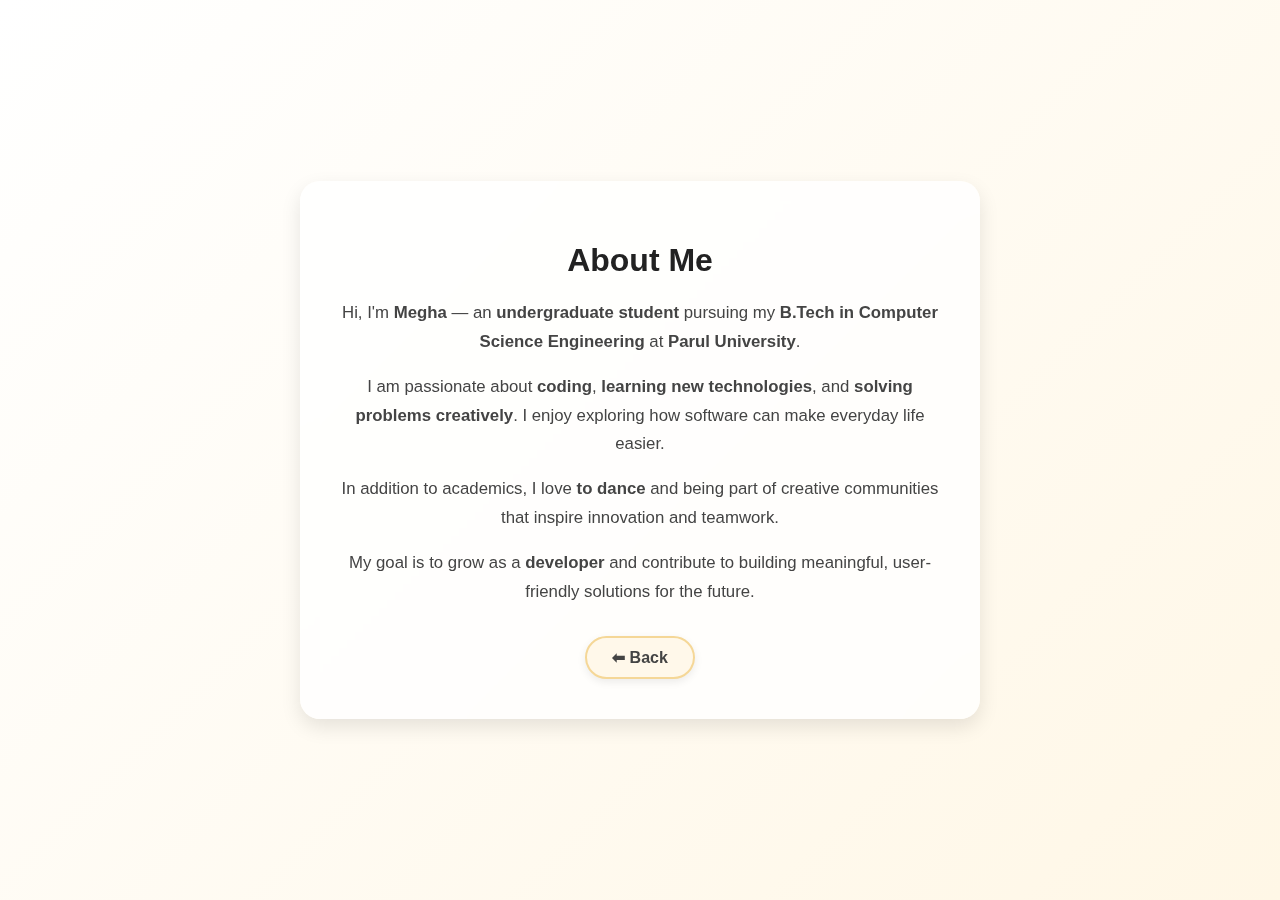
<file: about.html>
<!DOCTYPE html>
<html lang="en">
<head>
  <meta charset="UTF-8" />
  <meta name="viewport" content="width=device-width, initial-scale=1.0" />
  <title>About Megha</title>
  <link rel="stylesheet" href="style2.css" />
</head>
<body>

  <div class="about-container">
    <div class="about-box">
      <h1>About Me</h1>
      <p>
        Hi, I'm <b>Megha</b> — an <b>undergraduate student</b> pursuing my 
        <b>B.Tech in Computer Science Engineering</b> at 
        <b>Parul University</b>.
      </p>
      <p>
        I am passionate about <b>coding</b>, <b>learning new technologies</b>, and 
        <b>solving problems creatively</b>.  
        I enjoy exploring how software can make everyday life easier.
      </p>
      <p>
        In addition to academics, I love <b>to dance</b> and being part of 
        creative communities that inspire innovation and teamwork.
      </p>
      <p>
        My goal is to grow as a <b>developer</b> and contribute to building 
        meaningful, user-friendly solutions for the future.
      </p>

       <div class="btn-container">
        <button onclick="window.location.href='index.html' "> ⬅ Back </button>
        
      </div>
    </div>
  </div>

</body>
</html>
</file>
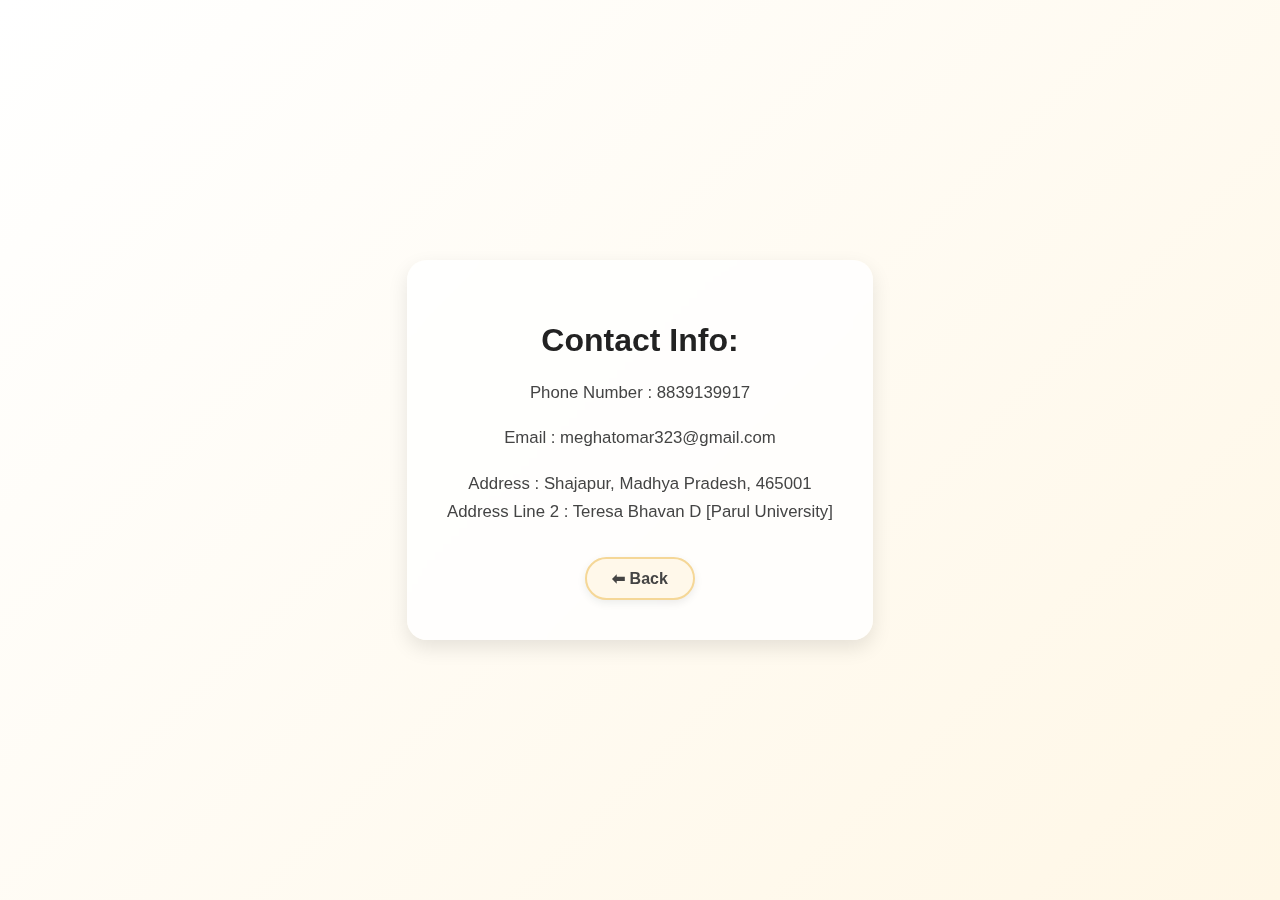
<file: contact.html>
<!DOCTYPE html>
<html lang="en">
<head>
  <meta charset="UTF-8" />
  <meta name="viewport" content="width=device-width, initial-scale=1.0" />
  <title>About Megha</title>
  <link rel="stylesheet" href="style2.css" />
</head>
<body>

  <div class="about-container">
    <div class="about-box">
      <h1>Contact Info: </h1>
            <p>
        Phone Number : 8839139917
      </p>
      <p>
        Email : meghatomar323@gmail.com
      </p>
      <p>
        Address : Shajapur, Madhya Pradesh, 465001<br>
        Address Line 2 : Teresa Bhavan D [Parul University]
      </p>


       <div class="btn-container">
        <button onclick="window.location.href='index.html' "> ⬅ Back </button>
        
      </div>
    </div>
  </div>

</body>
</html>
</file>
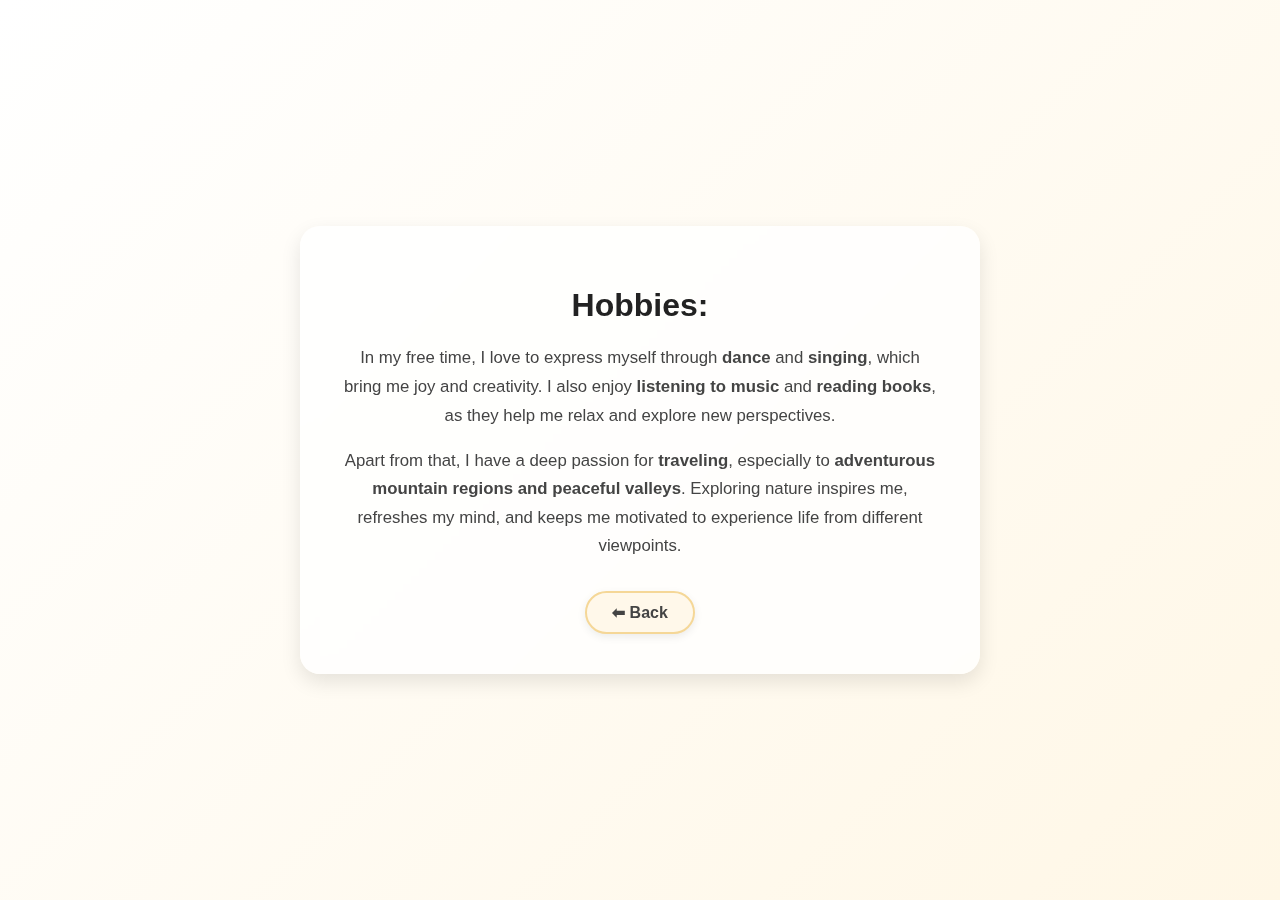
<file: hobby.html>
<!DOCTYPE html>
<html lang="en">
<head>
  <meta charset="UTF-8" />
  <meta name="viewport" content="width=device-width, initial-scale=1.0" />
  <title>About Megha</title>
  <link rel="stylesheet" href="style2.css" />
</head>
<body>

  <div class="about-container">
    <div class="about-box">
      <h1>Hobbies: </h1>
    <p>
    In my free time, I love to express myself through <b>dance</b> and <b>singing</b>, 
    which bring me joy and creativity. I also enjoy <b>listening to music</b> and 
    <b>reading books</b>, as they help me relax and explore new perspectives.

    </p>
    <p>
    Apart from that, I have a deep passion for <b>traveling</b>, especially to 
    <b>adventurous mountain regions and peaceful valleys</b>. Exploring nature inspires me, 
    refreshes my mind, and keeps me motivated to experience life from different viewpoints.
    </p>

       <div class="btn-container">
        <button onclick="window.location.href='index.html' "> ⬅ Back </button>
        
      </div>
    </div>
  </div>

</body>
</html>
</file>
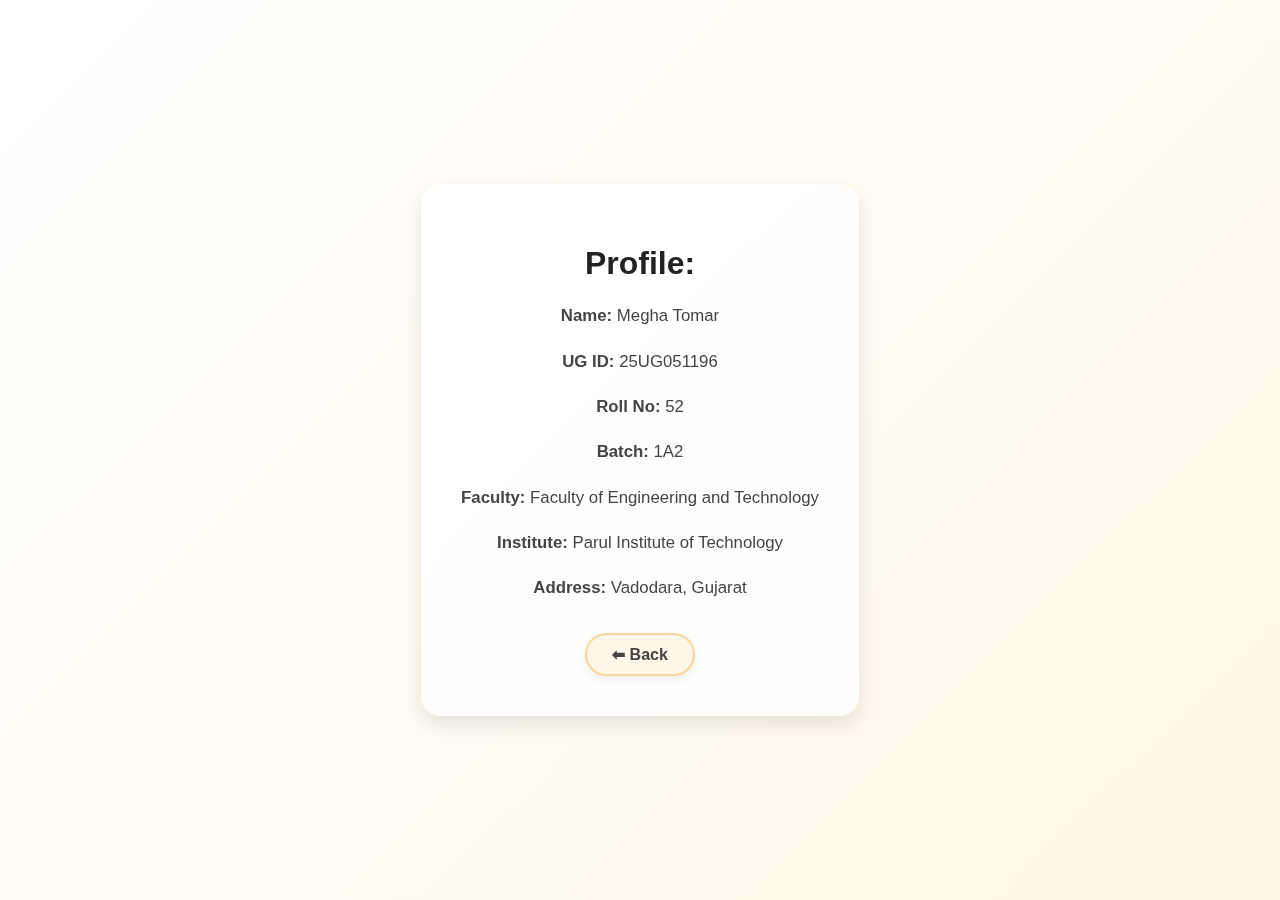
<file: profile.html>
<!DOCTYPE html>
<html lang="en">
<head>
  <meta charset="UTF-8" />
  <meta name="viewport" content="width=device-width, initial-scale=1.0" />
  <title>About Megha</title>
  <link rel="stylesheet" href="style2.css" />
</head>
<body>

  <div class="about-container">
    <div class="about-box">
      <h1>Profile: </h1>
      <p><strong>Name:</strong> Megha Tomar</p>
      <p><strong>UG ID:</strong> 25UG051196</p>
      <p><strong>Roll No:</strong> 52</p>
      <p><strong>Batch:</strong> 1A2</p>
      <p><strong>Faculty:</strong> Faculty of Engineering and Technology</p>
      <p><strong>Institute:</strong> Parul Institute of Technology</p>
      <p><strong>Address:</strong> Vadodara, Gujarat</p>


       <div class="btn-container">
        <button onclick="window.location.href='index.html' "> ⬅ Back </button>
        
      </div>
    </div>
  </div>

</body>
</html>
</file>
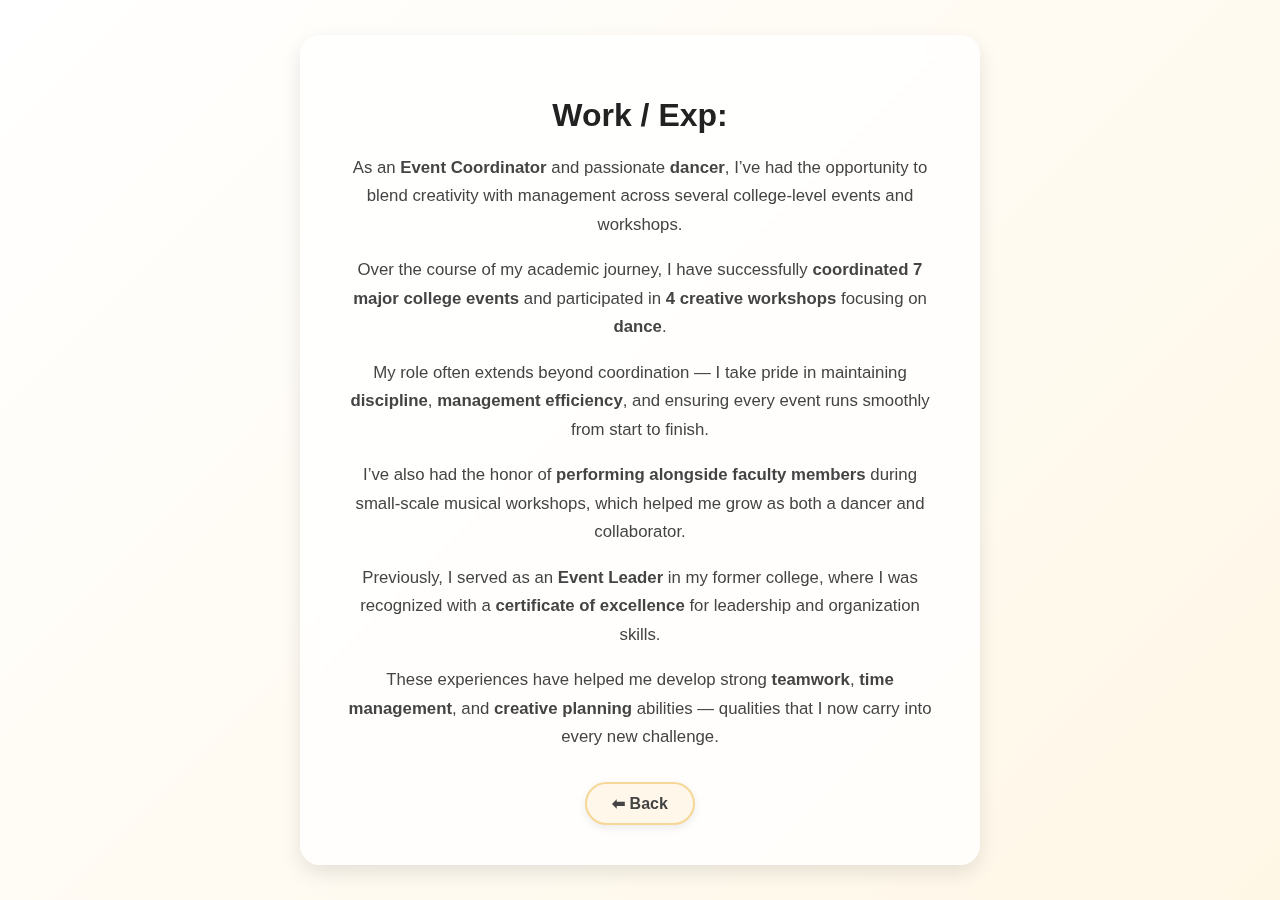
<file: work.html>
<!DOCTYPE html>
<html lang="en">
<head>
  <meta charset="UTF-8" />
  <meta name="viewport" content="width=device-width, initial-scale=1.0" />
  <title>About Megha</title>
  <link rel="stylesheet" href="style2.css" />
</head>
<body>

  <div class="about-container">
    <div class="about-box">
      <h1>Work / Exp: </h1>
      <p>
        As an <strong>Event Coordinator</strong> and passionate <strong>dancer</strong>, I’ve had the opportunity to blend creativity with management across several college-level events and workshops.
      </p>

      <p>
        Over the course of my academic journey, I have successfully <strong>coordinated 7 major college events</strong> and participated in <strong>4 creative workshops</strong> focusing on <strong>dance</strong>.
      </p>

      <p>
        My role often extends beyond coordination — I take pride in maintaining <strong>discipline</strong>, <strong>management efficiency</strong>, and ensuring every event runs smoothly from start to finish.
      </p>

      <p>
        I’ve also had the honor of <strong>performing alongside faculty members</strong> during small-scale musical workshops, which helped me grow as both a dancer and collaborator.
      </p>

      <p>
        Previously, I served as an <strong>Event Leader</strong> in my former college, where I was recognized with a <strong>certificate of excellence</strong> for leadership and organization skills.
      </p>

      <p>
        These experiences have helped me develop strong <strong>teamwork</strong>, <strong>time management</strong>, and <strong>creative planning</strong> abilities — qualities that I now carry into every new challenge.
      </p>


       <div class="btn-container">
        <button onclick="window.location.href='index.html' "> ⬅ Back </button>
        
      </div>
    </div>
  </div>

</body>
</html>
</file>
<file: style2.css>
body {
  margin: 0;
  height: 100vh;
  background: linear-gradient(135deg, #ffffff 0%, #fff7e6 100%);
  display: flex;
  align-items: center;
  justify-content: center;
  font-family: "Poppins", sans-serif;
}


.about-container {
  display: flex;
  align-items: center;
  justify-content: center;
  width: 100%;
}


.about-box {
  background: #ffffffcc;
  backdrop-filter: blur(8px);
  border-radius: 20px;
  box-shadow: 0 8px 20px rgba(0, 0, 0, 0.1);
  max-width: 600px;
  padding: 40px;
  text-align: center;
  color: #333;
  transition: transform 0.3s ease;
}

.about-box:hover {
  transform: translateY(-5px);
}

.about-box h1 {
  font-size: 2rem;
  margin-bottom: 20px;
  color: #222;
}

.about-box p {
  font-size: 1.05rem;
  line-height: 1.7;
  margin-bottom: 15px;
  color: #444;
}


@media (max-width: 768px) {
  .about-box {
    margin: 20px;
    padding: 25px;
  }

  .about-box h1 {
    font-size: 1.6rem;
  }

  .about-box p {
    font-size: 0.95rem;
  }
}


.btn-container {
  margin-top: 30px;
  text-align: center;
}


.btn-container button {
  background-color: #fff8ea;        
  border: 2px solid #f5d797;        
  padding: 10px 25px;
  border-radius: 25px;              
  font-size: 1rem;
  color: #444;
  font-weight: 600;
  cursor: pointer;
  transition: all 0.3s ease;
  box-shadow: 0 3px 8px rgba(0, 0, 0, 0.08);
}


.btn-container button:hover {
  background-color: #ffe8b6;       
  border-color: #f0c36c;            
  transform: translateY(-3px);
  box-shadow: 0 5px 12px rgba(0, 0, 0, 0.15);
}


.btn-container button:active {
  transform: translateY(0);
  box-shadow: 0 3px 6px rgba(0, 0, 0, 0.1);
}
</file>
